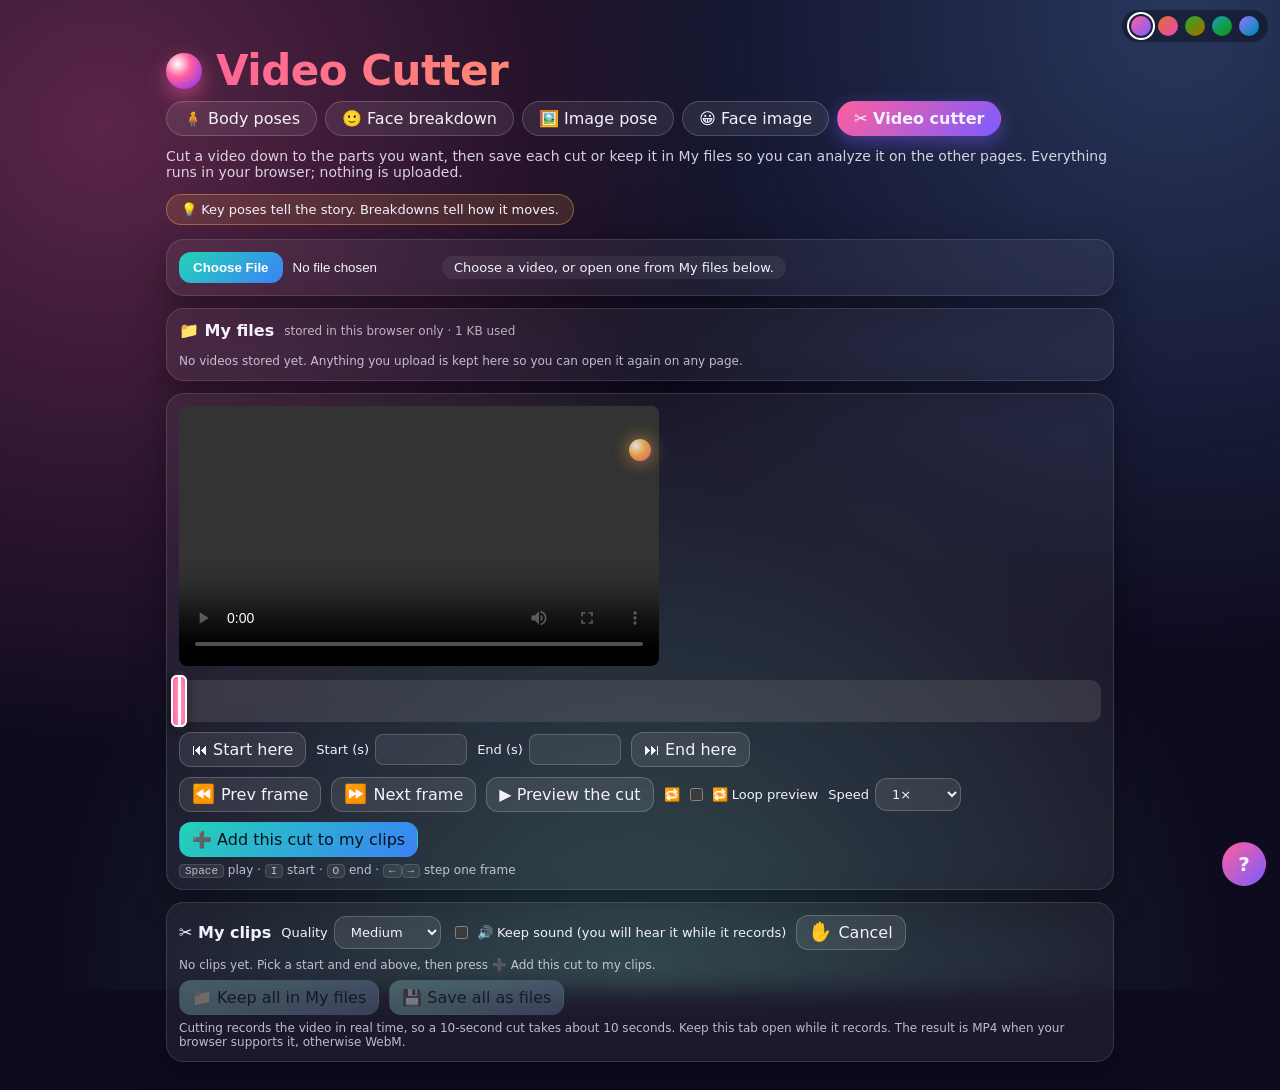
<file: cutter.html>
<!DOCTYPE html>
<html lang="en">
<head>
<meta charset="utf-8">
<meta name="viewport" content="width=device-width, initial-scale=1, viewport-fit=cover">
<title>Video Cutter – Cut and Keep the Part You Want</title>
<style>
:root{--bg:#f6f6f4;--fg:#1c1c1a;--card:#fff;--line:#ddd;--acc:#2563eb}
*{box-sizing:border-box}
body{margin:0;font-family:system-ui,sans-serif;background:var(--bg);color:var(--fg);padding:max(16px,env(safe-area-inset-top,0px)) 16px max(16px,env(safe-area-inset-bottom,0px));max-width:980px;margin-inline:auto}
h1{font-size:20px;margin:0 0 4px}
p.sub{margin:0 0 14px;font-size:14px}
.card{background:var(--card);border:1px solid var(--line);border-radius:10px;padding:12px;margin-bottom:12px}
.row{display:flex;flex-wrap:wrap;gap:10px;align-items:center}
button,select,input[type=number]{font:inherit;padding:7px 12px;border-radius:8px;border:1px solid var(--line);background:var(--card);color:var(--fg);cursor:pointer}
input[type=number]{width:92px;cursor:text}
button:focus-visible,select:focus-visible,input:focus-visible{outline:2px solid var(--acc);outline-offset:2px}
button:disabled{opacity:.5}
label{font-size:13px;display:flex;gap:6px;align-items:center}
video{display:block;max-width:100%;max-height:420px;border-radius:8px;background:#000}
#trk{position:relative;height:42px;margin:14px 0 4px;border-radius:10px;background:rgba(127,127,127,.25);cursor:pointer;touch-action:none;user-select:none}
#sel{position:absolute;top:0;bottom:0;border-radius:6px;background:linear-gradient(90deg,#22d3b7,#3b82f6);opacity:.85}
#ph{position:absolute;top:-4px;bottom:-4px;width:3px;margin-left:-1px;background:#fff;border-radius:2px;box-shadow:0 0 8px #fff;pointer-events:none}
.hd{position:absolute;top:-5px;bottom:-5px;width:16px;margin-left:-8px;border-radius:6px;background:#ff5f9e;border:2px solid #fff;cursor:ew-resize;box-shadow:0 2px 8px rgba(0,0,0,.4)}
.clip{display:flex;flex-wrap:wrap;gap:8px;align-items:center;padding:8px 10px;margin-bottom:6px;border-radius:10px;background:rgba(127,127,127,.15)}
.clip b{flex:1 1 220px;font-size:13px}
.ex{background:linear-gradient(135deg,#22d3b7,#3b82f6)!important;border-color:transparent!important;color:#04121f!important}
.hint{font-size:12px;opacity:.75;margin-top:6px}
#st,#tinfo{font-size:13px}
kbd{border:1px solid var(--line);border-radius:4px;padding:0 5px;font-size:11px}
</style>
<link rel="stylesheet" href="theme.css">
<script src="store.js"></script>
<script src="theme.js" defer></script>
</head>
<body>
<h1>Video Cutter</h1>
<nav></nav>
<p class="sub">Cut a video down to the parts you want, then save each cut or keep it in My files so you can analyze it on the other pages. Everything runs in your browser; nothing is uploaded.</p>

<div class="card row" id="drop">
  <input type="file" id="file" accept="video/*">
  <span id="st">Choose a video, or open one from My files below.</span>
</div>

<div class="card">
  <video id="v" controls playsinline></video>
  <div id="trk" title="Drag the pink handles to choose the part to keep. Click to jump."><div id="sel"></div><b class="hd" id="ha"></b><b class="hd" id="hb"></b><div id="ph"></div></div>
  <div class="row" style="margin-top:10px">
    <button id="bi" title="Start at the current frame (I)">⏮ Start here</button>
    <label>Start (s) <input type="number" id="ta" min="0" step="0.1"></label>
    <label>End (s) <input type="number" id="tb" min="0" step="0.1"></label>
    <button id="bo" title="End at the current frame (O)">⏭ End here</button>
    <span id="tinfo"></span>
  </div>
  <div class="row" style="margin-top:10px">
    <button id="pf" title="Back one frame (←)">⏪ Frame</button>
    <button id="nf" title="Forward one frame (→)">Frame ⏩</button>
    <button id="pv">▶ Preview the cut</button>
    <label><input type="checkbox" id="lp"> 🔁 Loop preview</label>
    <label>Speed <select id="spd"><option value=".25">0.25×</option><option value=".5">0.5×</option><option value="1" selected>1×</option><option value="2">2×</option></select></label>
    <button class="ex" id="add">➕ Add this cut to my clips</button>
  </div>
  <div class="hint"><kbd>Space</kbd> play · <kbd>I</kbd> start · <kbd>O</kbd> end · <kbd>←</kbd><kbd>→</kbd> step one frame</div>
</div>

<div class="card">
  <div class="row" style="margin-bottom:8px">
    <b>✂️ My clips</b>
    <label>Quality <select id="qual"><option value="8000000">High</option><option value="4000000" selected>Medium</option><option value="1500000">Small file</option></select></label>
    <label><input type="checkbox" id="snd"> 🔊 Keep sound (you will hear it while it records)</label>
    <button id="cancel" hidden>✋ Cancel recording</button>
  </div>
  <div id="clips"></div>
  <div class="row" style="margin-top:8px"><button class="ex" id="allk">📁 Keep all in My files</button><button class="ex" id="alls">💾 Save all as files</button></div>
  <div class="hint">Cutting records the video in real time, so a 10-second cut takes about 10 seconds. Keep this tab open while it records. The result is MP4 when your browser supports it, otherwise WebM.</div>
</div>

<script type="module">
const $=id=>document.getElementById(id);
const v=$('v'),st=$('st'),trk=$('trk');
let A=0,B=0,previewing=false,busy=false,abortRec=false,srcName='video',drag=null,cn=0;
const clips=[];
$('steps')&&$('steps').remove();

const fmtT=t=>{t=Math.max(0,t||0);const m=Math.floor(t/60);return m+':'+(t-m*60).toFixed(2).padStart(5,'0')};
const dl=(h,n)=>{const a=document.createElement('a');a.href=h;a.download=n;a.click()};
const seekTo=t=>new Promise(r=>{t=Math.max(0,Math.min(t,(v.duration||0)-.001));if(Math.abs(v.currentTime-t)<.0005)return r();const h=()=>{v.removeEventListener('seeked',h);r()};v.addEventListener('seeked',h);v.currentTime=t});

function load(f){
  if(!f)return;srcName=(f.name||'video').replace(/\.[^.]+$/,'');Store.lib.add(f);
  clips.length=0;renderClips();v.src=URL.createObjectURL(f);st.textContent='Loading the video…';
}
$('file').onchange=e=>load(e.target.files[0]);
const dz=$('drop');
dz.ondragover=e=>{e.preventDefault();dz.classList.add('over')};dz.ondragleave=()=>dz.classList.remove('over');
dz.ondrop=e=>{e.preventDefault();dz.classList.remove('over');load(e.dataTransfer.files[0])};
v.onloadedmetadata=async()=>{
  await Store.fixDuration(v);A=0;B=v.duration;sync();
  st.textContent=`Ready. The video is ${fmtT(v.duration)} long. Drag the pink handles, then add the cut.`;
};

function sync(){
  const d=v.duration;if(!d||!isFinite(d))return;
  const pa=A/d*100,pb=B/d*100;
  $('sel').style.left=pa+'%';$('sel').style.width=(pb-pa)+'%';$('ha').style.left=pa+'%';$('hb').style.left=pb+'%';
  if(document.activeElement!==$('ta'))$('ta').value=A.toFixed(2);if(document.activeElement!==$('tb'))$('tb').value=B.toFixed(2);
  $('tinfo').textContent=`Keeping ${fmtT(A)} to ${fmtT(B)} (${(B-A).toFixed(2)}s)`;
}
const pos=e=>{const r=trk.getBoundingClientRect();return Math.max(0,Math.min(1,(e.clientX-r.left)/r.width))*v.duration};
trk.onpointerdown=e=>{
  if(!v.duration)return;const r=trk.getBoundingClientRect(),x=e.clientX-r.left,ax=A/v.duration*r.width,bx=B/v.duration*r.width;
  if(Math.abs(x-ax)<=Math.abs(x-bx)&&Math.abs(x-ax)<16)drag='a';else if(Math.abs(x-bx)<16)drag='b';
  else{v.currentTime=pos(e);return}
  trk.setPointerCapture(e.pointerId);
};
trk.onpointermove=e=>{if(!drag)return;const t=pos(e);if(drag==='a'){A=Math.min(t,B-.05)}else{B=Math.max(t,A+.05)}v.currentTime=drag==='a'?A:B;sync()};
trk.onpointerup=trk.onpointercancel=()=>{drag=null};
$('ta').onchange=()=>{A=Math.max(0,Math.min(+$('ta').value,B-.05));sync();v.currentTime=A};
$('tb').onchange=()=>{B=Math.min(v.duration,Math.max(+$('tb').value,A+.05));sync();v.currentTime=B};
$('bi').onclick=()=>{if(v.duration){A=Math.min(v.currentTime,B-.05);sync()}};
$('bo').onclick=()=>{if(v.duration){B=Math.max(v.currentTime,A+.05);sync()}};
const step=d=>{v.pause();v.currentTime=Math.max(0,Math.min(v.duration,v.currentTime+d/30))};
$('pf').onclick=()=>step(-1);$('nf').onclick=()=>step(1);
$('spd').onchange=()=>{v.playbackRate=+$('spd').value};
$('pv').onclick=async()=>{if(!v.duration)return;await seekTo(A);previewing=true;v.play()};
(function tick(){
  const d=v.duration;if(d&&isFinite(d)){$('ph').style.left=v.currentTime/d*100+'%';
    if(previewing&&!v.paused&&v.currentTime>=B-.02){if($('lp').checked)v.currentTime=A;else{v.pause();previewing=false}}}
  requestAnimationFrame(tick)})();
document.addEventListener('keydown',e=>{
  if(/INPUT|SELECT|TEXTAREA/.test(e.target.tagName)||e.ctrlKey||e.metaKey||e.altKey)return;
  const k=e.key.toLowerCase();let ok=true;
  if(k===' ')v.paused?v.play():v.pause();else if(k==='arrowleft')step(-1);else if(k==='arrowright')step(1);
  else if(k==='i')$('bi').click();else if(k==='o')$('bo').click();else ok=false;
  if(ok)e.preventDefault();
});

// ---- clip list ----
$('add').onclick=()=>{
  if(!v.duration)return void(st.textContent='Choose a video first.');
  clips.push({id:++cn,a:A,b:B});renderClips();st.textContent=`Added clip ${cn}. You can add more cuts from the same video.`;
};
const clipName=c=>`${srcName}_cut${c.id}_${c.a.toFixed(1)}-${c.b.toFixed(1)}s`;
function renderClips(){
  const box=$('clips');box.innerHTML='';
  if(!clips.length){const e=document.createElement('div');e.className='hint';e.textContent='No clips yet. Pick a start and end above, then press ➕ Add this cut to my clips.';box.append(e)}
  for(const c of clips){
    const r=document.createElement('div');r.className='clip';
    const t=document.createElement('b');t.textContent=`Clip ${c.id}: ${fmtT(c.a)} to ${fmtT(c.b)} (${(c.b-c.a).toFixed(2)}s)`;
    const mk=(l,fn,cls)=>{const b=document.createElement('button');b.textContent=l;if(cls)b.className=cls;b.disabled=busy;b.onclick=fn;return b};
    r.append(t,
      mk('✏️ Load handles',()=>{A=c.a;B=c.b;sync();v.currentTime=A}),
      mk('💾 Save file',()=>run([c],'save'),'ex'),
      mk('📁 Keep in My files',()=>run([c],'keep'),'ex'),
      mk('🗑️',()=>{clips.splice(clips.indexOf(c),1);renderClips()}));
    box.append(r);
  }
  $('allk').disabled=$('alls').disabled=busy||!clips.length;
}
$('allk').onclick=()=>run(clips.slice(),'keep');$('alls').onclick=()=>run(clips.slice(),'save');
$('cancel').onclick=()=>{abortRec=true};

async function record(a,b){
  const cap=v.captureStream||v.mozCaptureStream;
  if(!cap||!window.MediaRecorder){st.textContent='This browser cannot cut videos. Try Chrome, Edge or Firefox.';return null}
  const snd=$('snd').checked,mt=['video/mp4;codecs=avc1.42E01E','video/mp4','video/webm;codecs=vp9','video/webm;codecs=vp8','video/webm'].find(t=>MediaRecorder.isTypeSupported(t));
  v.pause();await seekTo(a);const muted=v.muted,rate=v.playbackRate;v.muted=!snd;v.playbackRate=1;
  const stream=cap.call(v);if(!snd)stream.getAudioTracks().forEach(t=>stream.removeTrack(t));
  const rec=new MediaRecorder(stream,{mimeType:mt,videoBitsPerSecond:+$('qual').value}),chunks=[];
  rec.ondataavailable=e=>{if(e.data.size)chunks.push(e.data)};
  const done=new Promise(r=>rec.onstop=r);
  abortRec=false;previewing=false;rec.start(250);await v.play();
  await new Promise(r=>{const id=setInterval(()=>{st.textContent=`Recording… ${Math.max(0,v.currentTime-a).toFixed(1)} / ${(b-a).toFixed(1)}s`;if(v.currentTime>=b-.03||v.ended||abortRec){clearInterval(id);r()}},100)});
  v.pause();rec.stop();await done;v.muted=muted;v.playbackRate=rate;
  return abortRec?null:new Blob(chunks,{type:mt.split(';')[0]});
}
async function run(list,mode){
  if(busy||!list.length)return;busy=true;renderClips();$('cancel').hidden=false;$('add').disabled=true;
  let n=0;
  for(const c of list){
    const blob=await record(c.a,c.b);if(!blob)break;
    const ext=blob.type==='video/mp4'?'mp4':'webm',name=`${clipName(c)}.${ext}`;
    if(mode==='save')dl(URL.createObjectURL(blob),name);
    else await Store.lib.add(new File([blob],name,{type:blob.type,lastModified:Date.now()}));
    n++;
  }
  busy=false;$('cancel').hidden=true;$('add').disabled=false;renderClips();
  st.textContent=abortRec?'Recording cancelled.':mode==='save'?`Saved ${n} clip(s) to your downloads.`:`Kept ${n} clip(s) in My files. Open them on the Body or Face pages to analyze.`;
  if(mode==='keep'&&n)Store.badge('📁 Kept in My files');
}
renderClips();
Store.library('video',load);
</script>
</body>
</html>
</file>
<file: theme.css>
/* Animation-studio theme shared by index.html and face.html */
:root{--bg:#120d26;--fg:#f4f1ff;--card:rgba(255,255,255,.08);--line:rgba(255,255,255,.18);--acc:#7c5cff;--key:#ff4d6d;--brk:#ffb347;color-scheme:dark}
body{background:#0e0b1f;color:var(--fg);position:relative}
body::before{content:"";position:fixed;inset:-10%;z-index:-1;pointer-events:none;
 background:radial-gradient(circle at 15% 20%,rgba(255,95,158,.32),transparent 40%),radial-gradient(circle at 85% 10%,rgba(110,168,255,.28),transparent 40%),radial-gradient(circle at 50% 100%,rgba(124,245,200,.22),transparent 45%);
 animation:drift 16s ease-in-out infinite alternate}
@keyframes drift{to{transform:translate(3%,-3%) scale(1.12) rotate(3deg)}}
@keyframes flow{to{background-position:300% 0}}
@keyframes bounce{0%,100%{transform:translateY(0) scale(1.25,.75)}22%{transform:translateY(-24px) scale(.88,1.12)}50%{transform:translateY(-28px) scale(1)}80%{transform:translateY(-6px) scale(.95,1.05)}}
@keyframes pulse{0%,100%{box-shadow:0 0 0 0 rgba(124,92,255,.6)}50%{box-shadow:0 0 0 10px rgba(124,92,255,0)}}
@keyframes wig{0%,100%{transform:rotate(0)}30%{transform:rotate(-18deg) scale(1.25)}70%{transform:rotate(14deg) scale(1.25)}}
@keyframes fly{to{transform:translate(var(--x),var(--y)) rotate(var(--r)) scale(.3);opacity:0}}
@keyframes tipin{from{opacity:0;transform:translateY(8px)}}
@keyframes glow{from{text-shadow:0 0 12px #fff}}
@keyframes bob{50%{transform:translateY(-8px)}}

h1{font-size:clamp(28px,6vw,42px);padding-top:30px;margin-bottom:6px;display:flex;align-items:center;gap:14px;letter-spacing:-.5px;
 background:linear-gradient(90deg,#ff5f9e,#ffb347,#7cf5c8,#6ea8ff,#ff5f9e);background-size:300% 100%;-webkit-background-clip:text;background-clip:text;color:transparent;animation:flow 9s linear infinite}
h1::before{content:"";flex:none;width:36px;height:36px;border-radius:50%;background:radial-gradient(circle at 32% 30%,#fff,#ff5f9e 38%,#7a2cff);box-shadow:0 8px 20px rgba(255,95,158,.5);animation:bounce 1.1s cubic-bezier(.4,0,.6,1) infinite}
nav{display:flex;gap:8px;margin:6px 0 12px!important}
nav a{color:var(--fg)!important;text-decoration:none;padding:7px 16px;border-radius:999px;border:1px solid var(--line);background:var(--card);transition:transform .2s cubic-bezier(.3,1.6,.5,1),background .2s}
nav a:hover{transform:translateY(-2px) scale(1.06)}
nav a.on{background:linear-gradient(135deg,#ff5f9e,#7c5cff);border-color:transparent;font-weight:600;box-shadow:0 6px 18px rgba(124,92,255,.45)}
p.sub{opacity:.85}
.tip{display:inline-block;margin:0 0 14px;padding:7px 14px;border-radius:999px;font-size:13px;background:rgba(255,179,71,.14);border:1px solid rgba(255,179,71,.4);animation:tipin .5s ease}

.card{background:rgba(255,255,255,.06);-webkit-backdrop-filter:blur(12px);backdrop-filter:blur(12px);border:1px solid rgba(255,255,255,.12);border-radius:18px;box-shadow:0 12px 34px rgba(0,0,0,.35);transition:border-color .25s,transform .25s}
.card:hover{border-color:rgba(255,255,255,.28)}
.stage{border-radius:12px;box-shadow:0 0 0 1px rgba(255,255,255,.18),0 0 44px rgba(255,95,158,.28)}
.stage:has(video:not([src]))::after{content:"🎞️  Choose or drop a video to start";position:absolute;inset:0;display:grid;place-items:center;font-size:16px;opacity:.85;pointer-events:none;animation:bob 2.4s ease-in-out infinite}
video:not([src]){width:480px;max-width:100%;height:260px;background:linear-gradient(135deg,#2a1a5e,#5b1a6e,#7a2c4f)}

button,select{border-radius:12px;background:rgba(255,255,255,.09);border:1px solid rgba(255,255,255,.2);color:var(--fg)}
select option{background:#1b1536;color:#fff}
button{position:relative;display:inline-flex;align-items:center;gap:6px;font-weight:500;transition:transform .18s cubic-bezier(.3,1.7,.5,1),box-shadow .2s,filter .2s}
button:not(:disabled):hover{transform:translateY(-3px) scale(1.06);box-shadow:0 8px 20px rgba(0,0,0,.4),0 0 18px rgba(124,92,255,.5)}
button:not(:disabled):active{transform:scale(1.1,.88)}
button:not(:disabled):hover .ic{animation:wig .5s}
button:disabled{opacity:.4;filter:grayscale(.7)}
.ic{display:inline-block;font-size:1.15em;line-height:1}
button.p{background:linear-gradient(135deg,#ff5f9e,#7c5cff);border-color:transparent;font-weight:700}
button.p:not(:disabled){animation:pulse 2s infinite}
#ak,#k2{background:linear-gradient(135deg,#ff4d6d,#c9184a);border-color:transparent}
#ab,#b2{background:linear-gradient(135deg,#ffc15e,#f77f00);border-color:transparent;color:#2a1500}
#rm,#r2{background:rgba(255,77,109,.15);border-color:rgba(255,77,109,.5)}
#ex,#csv,#sheet,#cp,#zip{background:linear-gradient(135deg,#22d3b7,#3b82f6);border-color:transparent;color:#04121f}
input[type=range]{accent-color:#ff5f9e}
input[type=color]{width:38px;height:32px;border:none;border-radius:8px;background:none;cursor:pointer}
input[type=file]{max-width:100%}
input[type=file]::file-selector-button{font:inherit;margin-right:10px;padding:8px 14px;border:0;border-radius:12px;color:#fff;font-weight:600;cursor:pointer;background:linear-gradient(135deg,#22d3b7,#3b82f6)}
#drop.over{outline:3px dashed #ff5f9e;outline-offset:3px}
#st{padding:4px 12px;border-radius:999px;background:rgba(255,255,255,.07)}
#st.flash{animation:glow .8s ease}
#pbar{flex:0 0 100%;height:8px;border-radius:99px;background:rgba(255,255,255,.1);overflow:hidden;display:none}
#pbar.on{display:block}
#pbar i{display:block;height:100%;width:0;border-radius:99px;background:linear-gradient(90deg,#ff5f9e,#ffb347,#7cf5c8);transition:width .15s}
#tl{background:rgba(0,0,0,.28);box-shadow:inset 0 0 0 1px rgba(255,255,255,.14)}
.t{transition:transform .22s cubic-bezier(.3,1.6,.5,1)}
.t:hover{transform:translateY(-7px) rotate(-2deg) scale(1.07)}
.t canvas{box-shadow:0 6px 16px rgba(0,0,0,.4)}
.t.k canvas{box-shadow:0 0 16px rgba(255,77,109,.7)}.t.b canvas{box-shadow:0 0 16px rgba(255,179,71,.7)}
kbd{background:rgba(255,255,255,.1)}
.sp{position:fixed;z-index:99;pointer-events:none;font-size:20px;margin:-10px 0 0 -10px;animation:fly .9s ease-out forwards}
@media(prefers-reduced-motion:reduce){*,*::before{animation:none!important;transition:none!important}}

textarea{font:inherit;color:var(--fg);background:rgba(255,255,255,.08);border:1px solid var(--line);border-radius:12px;padding:8px 10px;resize:vertical}
textarea:focus-visible{outline:2px solid #ff5f9e}
.cmi{padding:6px 10px;margin-bottom:4px;border-radius:10px;background:rgba(255,255,255,.06);cursor:pointer;transition:transform .15s,background .15s}
.cmi:hover{transform:translateX(4px);background:rgba(255,95,158,.18)}
canvas#cv{max-width:100%;border-radius:12px;box-shadow:0 0 0 1px rgba(255,255,255,.18),0 0 44px rgba(124,92,255,.3);background:repeating-conic-gradient(#2a2447 0 25%,#1d1838 0 50%) 0 0/20px 20px}
.chip{display:inline-block;margin:0 6px 6px 0;padding:4px 10px;border-radius:999px;font-size:12px;background:rgba(124,245,200,.12);border:1px solid rgba(124,245,200,.4)}

/* ---- v3: extra interactivity ---- */
@keyframes rise{from{opacity:0;transform:translateY(26px) scale(.97)}}
@keyframes fall{to{transform:translate(var(--dx),105vh) rotate(var(--rt));opacity:.9}}
@keyframes pop{from{opacity:0;transform:scale(.9) translateY(10px)}}
body::before,h1,button.p,nav a.on,#pbar i,#themes i{filter:hue-rotate(var(--hue,0deg))}
.card{position:relative;animation:rise .65s cubic-bezier(.2,.8,.2,1) both}
.card::before{content:"";position:absolute;inset:0;border-radius:inherit;pointer-events:none;opacity:0;transition:opacity .3s;background:radial-gradient(280px circle at var(--mx,50%) var(--my,-200px),rgba(255,255,255,.11),transparent 60%)}
.card:hover::before{opacity:1}
h1{cursor:pointer}
#mascot{position:fixed;left:-11px;top:-11px;width:22px;height:22px;border-radius:50%;pointer-events:none;z-index:98;opacity:.85;background:radial-gradient(circle at 32% 30%,#fff,#ffb347 45%,#ff5f9e);box-shadow:0 0 18px rgba(255,179,71,.8)}
.cf{position:fixed;top:-16px;width:8px;height:14px;z-index:99;pointer-events:none;animation:fall linear forwards}
#steps{display:flex;gap:8px;flex-wrap:wrap;margin:0 0 14px}
.step{flex:1 1 130px;display:flex;align-items:center;gap:8px;padding:9px 12px;border-radius:14px;font-size:13px;cursor:pointer;border:1px solid var(--line);background:rgba(255,255,255,.06);transition:transform .2s cubic-bezier(.3,1.6,.5,1),background .3s,border-color .3s}
.step:hover{transform:translateY(-3px) scale(1.03)}
.step b{display:grid;place-items:center;flex:none;width:28px;height:28px;border-radius:50%;background:rgba(255,255,255,.12);font-size:14px}
.step.done{border-color:rgba(124,245,200,.55)}.step.done b{background:#22d3b7;color:#04121f}
.step.cur{border-color:#ff5f9e;background:linear-gradient(135deg,rgba(255,95,158,.3),rgba(124,92,255,.3));animation:pulse 2s infinite}
#themes{position:fixed;top:max(10px,env(safe-area-inset-top,0px));right:12px;z-index:97;display:flex;gap:7px;padding:6px 9px;border-radius:999px;background:rgba(0,0,0,.35);-webkit-backdrop-filter:blur(8px);backdrop-filter:blur(8px)}
#themes i{display:block;width:20px;height:20px;border-radius:50%;cursor:pointer;background:linear-gradient(135deg,#ff5f9e,#7c5cff);transition:transform .2s cubic-bezier(.3,1.7,.5,1)}
#themes i:hover{transform:scale(1.35)}#themes i.on{outline:2px solid #fff;outline-offset:2px}
#helpb{position:fixed;right:14px;bottom:max(14px,env(safe-area-inset-bottom,0px));z-index:97;width:44px;height:44px;border-radius:50%;padding:0;justify-content:center;font-size:20px;font-weight:700;background:linear-gradient(135deg,#ff5f9e,#7c5cff);border-color:transparent}
#help{position:fixed;inset:0;z-index:100;display:none;place-items:center;background:rgba(5,3,15,.72);-webkit-backdrop-filter:blur(6px);backdrop-filter:blur(6px)}
#help.on{display:grid}
#help div{width:min(440px,92vw);max-height:84vh;overflow:auto;padding:20px;border-radius:20px;background:#1b1536;border:1px solid var(--line);animation:pop .3s cubic-bezier(.2,.9,.3,1.2)}
#help h2{margin:0 0 12px;font-size:18px}
#help p{display:flex;gap:12px;align-items:center;margin:0 0 8px;font-size:14px}
#help kbd{min-width:76px;text-align:center;font-size:12px;padding:3px 8px}
nav{flex-wrap:wrap}
#savebadge{position:fixed;left:14px;bottom:max(14px,env(safe-area-inset-bottom,0px));z-index:97;padding:6px 12px;border-radius:999px;font-size:12px;background:rgba(0,0,0,.5);border:1px solid var(--line);-webkit-backdrop-filter:blur(8px);backdrop-filter:blur(8px)}
#savebadge.pulse{animation:glow .9s ease}
#restore{border-color:#22d3b7;background:rgba(34,211,183,.12)}

#tbar{position:relative;height:14px;margin-top:10px;border-radius:99px;background:rgba(255,255,255,.12);cursor:pointer}
#tbar i{position:absolute;top:0;bottom:0;border-radius:99px;background:linear-gradient(90deg,#22d3b7,#3b82f6)}
#tbar u{position:absolute;top:-3px;bottom:-3px;width:3px;margin-left:-1px;border-radius:2px;background:#fff;box-shadow:0 0 8px #fff;pointer-events:none}

.libi{display:flex;gap:8px;align-items:center;padding:6px 10px;margin-bottom:4px;border-radius:10px;background:rgba(255,255,255,.06)}
.libi span{flex:1;min-width:0;overflow:hidden;text-overflow:ellipsis;white-space:nowrap;font-size:13px}
.libi button{padding:4px 10px;font-size:12px}

.ex{background:linear-gradient(135deg,#22d3b7,#3b82f6)!important;border-color:transparent!important;color:#04121f!important}
</file>
